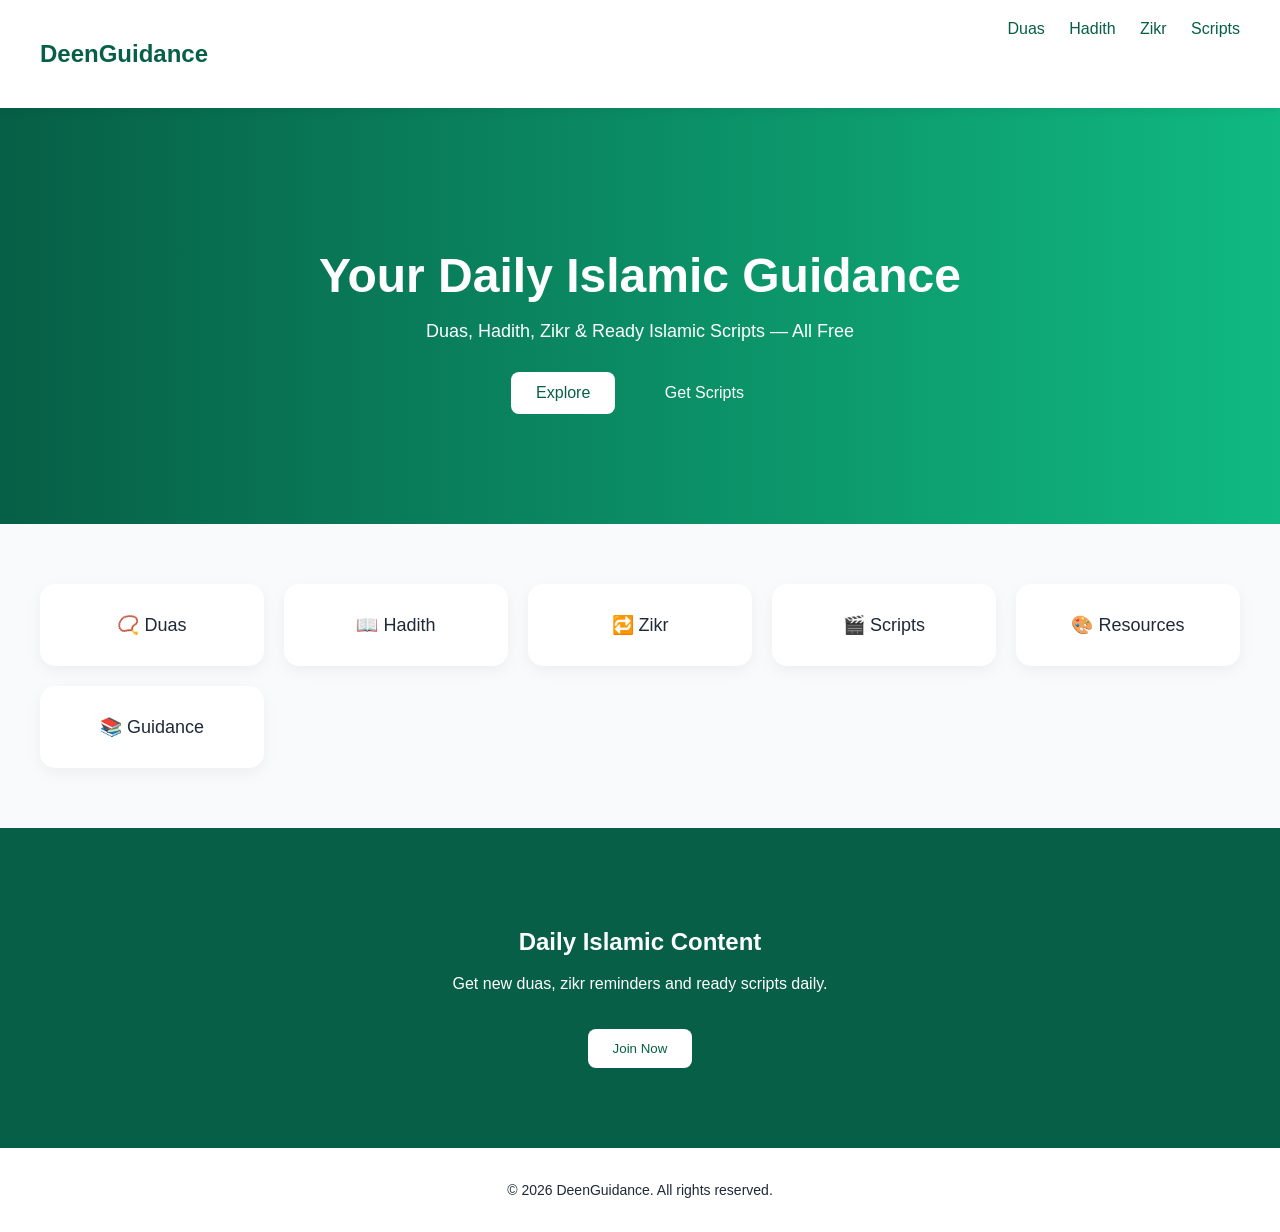
<file: Index.html>
<!DOCTYPE html>
<html lang="en">
<head>
  <meta charset="UTF-8">
  <title>DeenGuidance</title>
  <link rel="stylesheet" href="style.css">
</head>
<body>

  <!-- Navbar -->
  <header class="navbar">
    <h2 class="logo">DeenGuidance</h2>
    <nav>
      <a href="#">Duas</a>
      <a href="#">Hadith</a>
      <a href="#">Zikr</a>
      <a href="#">Scripts</a>
    </nav>
  </header>

  <!-- Hero -->
  <section class="hero">
    <h1>Your Daily Islamic Guidance</h1>
    <p>Duas, Hadith, Zikr & Ready Islamic Scripts — All Free</p>
    <div class="hero-buttons">
      <button class="primary">Explore</button>
      <button class="secondary">Get Scripts</button>
    </div>
  </section>

  <!-- Categories -->
  <section class="categories">
    <div class="card">📿 Duas</div>
    <div class="card">📖 Hadith</div>
    <div class="card">🔁 Zikr</div>
    <div class="card">🎬 Scripts</div>
    <div class="card">🎨 Resources</div>
    <div class="card">📚 Guidance</div>
  </section>

  <!-- Feature Section -->
  <section class="feature">
    <h2>Daily Islamic Content</h2>
    <p>Get new duas, zikr reminders and ready scripts daily.</p>
    <button>Join Now</button>
  </section>

  <!-- Footer -->
  <footer>
    <p>© 2026 DeenGuidance. All rights reserved.</p>
  </footer>

</body>
</html>
</file>
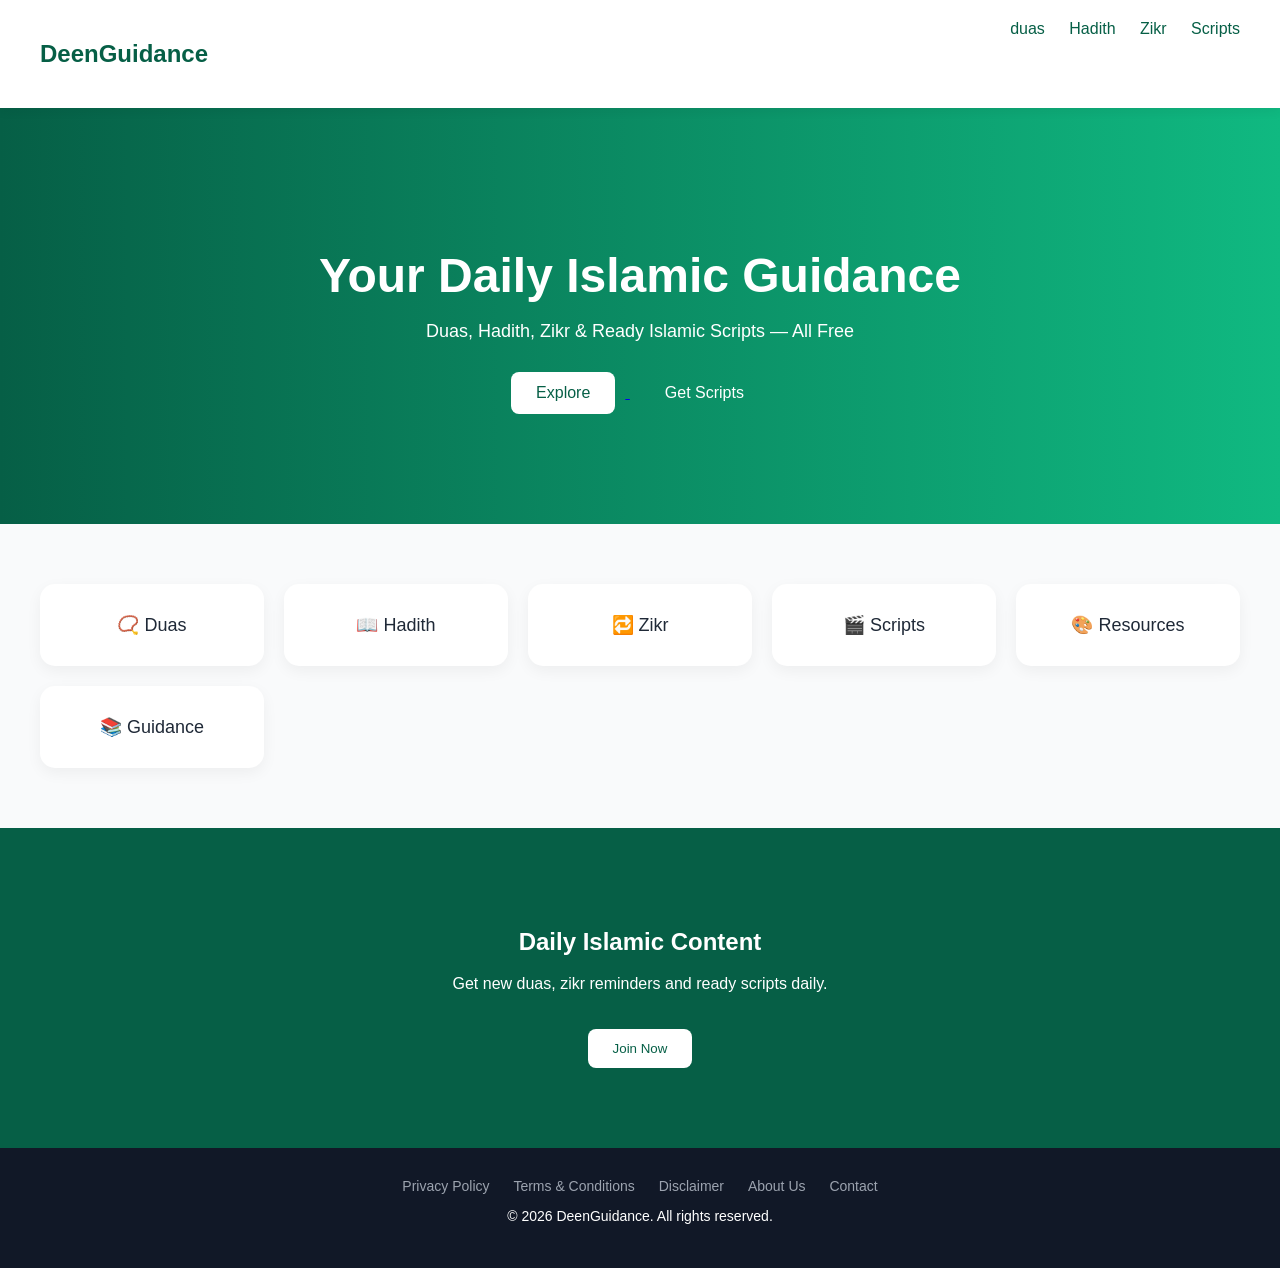
<file: index.html>
<!DOCTYPE html>
<html lang="en">
<head>
  <meta charset="UTF-8">
  <title>DeenGuidance</title>
  <link rel="stylesheet" href="style.css">
</head>
<body>

  <!-- Navbar -->
  <header class="navbar">
    <h2 class="logo">DeenGuidance</h2>
    <nav>
      <a href="duas.html">duas</a>
      <a href="#">Hadith</a>
      <a href="#">Zikr</a>
      <a href="#">Scripts</a>
    </nav>
  </header>

  <!-- Hero -->
  <section class="hero">
    <h1>Your Daily Islamic Guidance</h1>
    <p>Duas, Hadith, Zikr & Ready Islamic Scripts — All Free</p>
    <div class="hero-buttons">
      <a href="duas.html">
  <button class="primary">Explore</button>
      </a>
      <button class="secondary">Get Scripts</button>
    </div>
  </section>

  <!-- Categories -->
  <section class="categories">
    <div class="card">📿 Duas</div>
    <div class="card">📖 Hadith</div>
    <div class="card">🔁 Zikr</div>
    <div class="card">🎬 Scripts</div>
    <div class="card">🎨 Resources</div>
    <div class="card">📚 Guidance</div>
  </section>

  <!-- Feature Section -->
  <section class="feature">
    <h2>Daily Islamic Content</h2>
    <p>Get new duas, zikr reminders and ready scripts daily.</p>
    <button>Join Now</button>
  </section>

  <!-- Footer -->
  <footer class="footer">
  <div class="footer-links">
    <a href="privacy.html">Privacy Policy</a>
    <a href="terms.html">Terms & Conditions</a>
    <a href="disclaimer.html">Disclaimer</a>
    <a href="about.html">About Us</a>
    <a href="contact.html">Contact</a>
  </div>
  
  <p>© 2026 DeenGuidance. All rights reserved.</p>
  </footer>

</body>
</html>
</file>
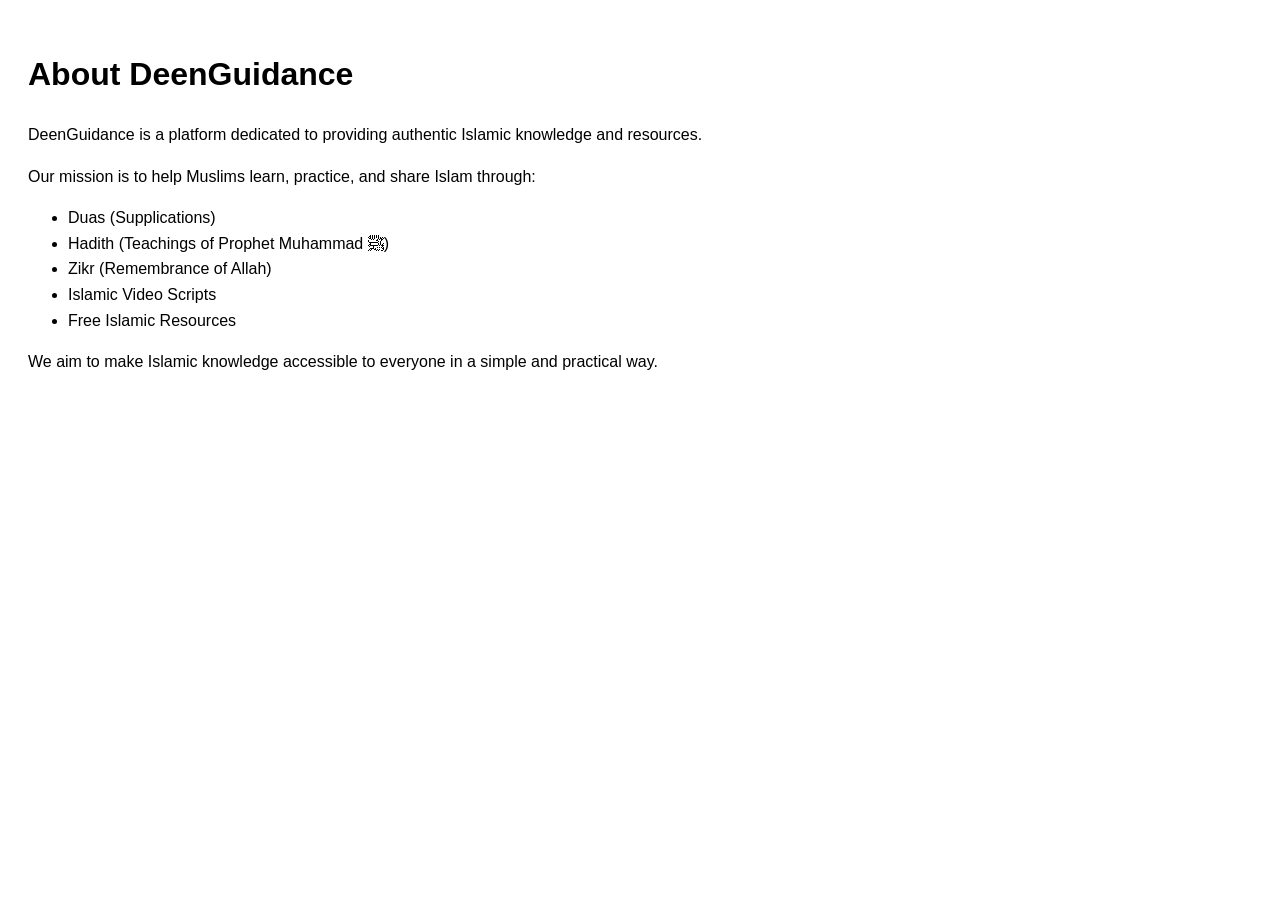
<file: about.html>
<!DOCTYPE html>
<html>
<head>
  <title>About Us - DeenGuidance</title>
</head>
<body style="font-family: Arial; padding: 20px; line-height: 1.6;">

<h1>About DeenGuidance</h1>

<p>DeenGuidance is a platform dedicated to providing authentic Islamic knowledge and resources.</p>

<p>Our mission is to help Muslims learn, practice, and share Islam through:</p>

<ul>
  <li>Duas (Supplications)</li>
  <li>Hadith (Teachings of Prophet Muhammad ﷺ)</li>
  <li>Zikr (Remembrance of Allah)</li>
  <li>Islamic Video Scripts</li>
  <li>Free Islamic Resources</li>
</ul>

<p>We aim to make Islamic knowledge accessible to everyone in a simple and practical way.</p>

</body>
</html>
</file>
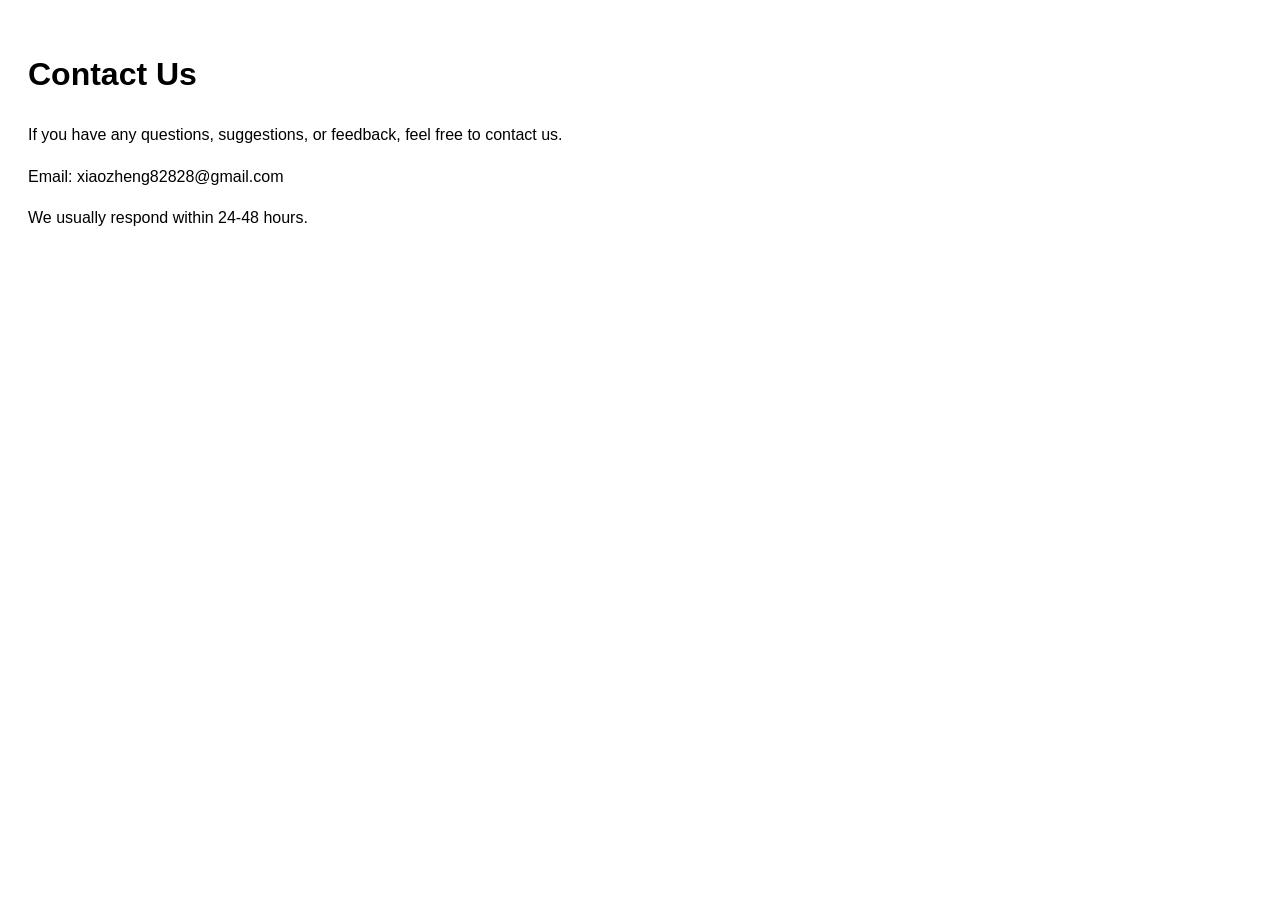
<file: contact.html>
<!DOCTYPE html>
<html>
<head>
  <title>Contact - DeenGuidance</title>
</head>
<body style="font-family: Arial; padding: 20px; line-height: 1.6;">

<h1>Contact Us</h1>

<p>If you have any questions, suggestions, or feedback, feel free to contact us.</p>

<p>Email: xiaozheng82828@gmail.com</p>

<p>We usually respond within 24-48 hours.</p>

</body>
</html>
</file>
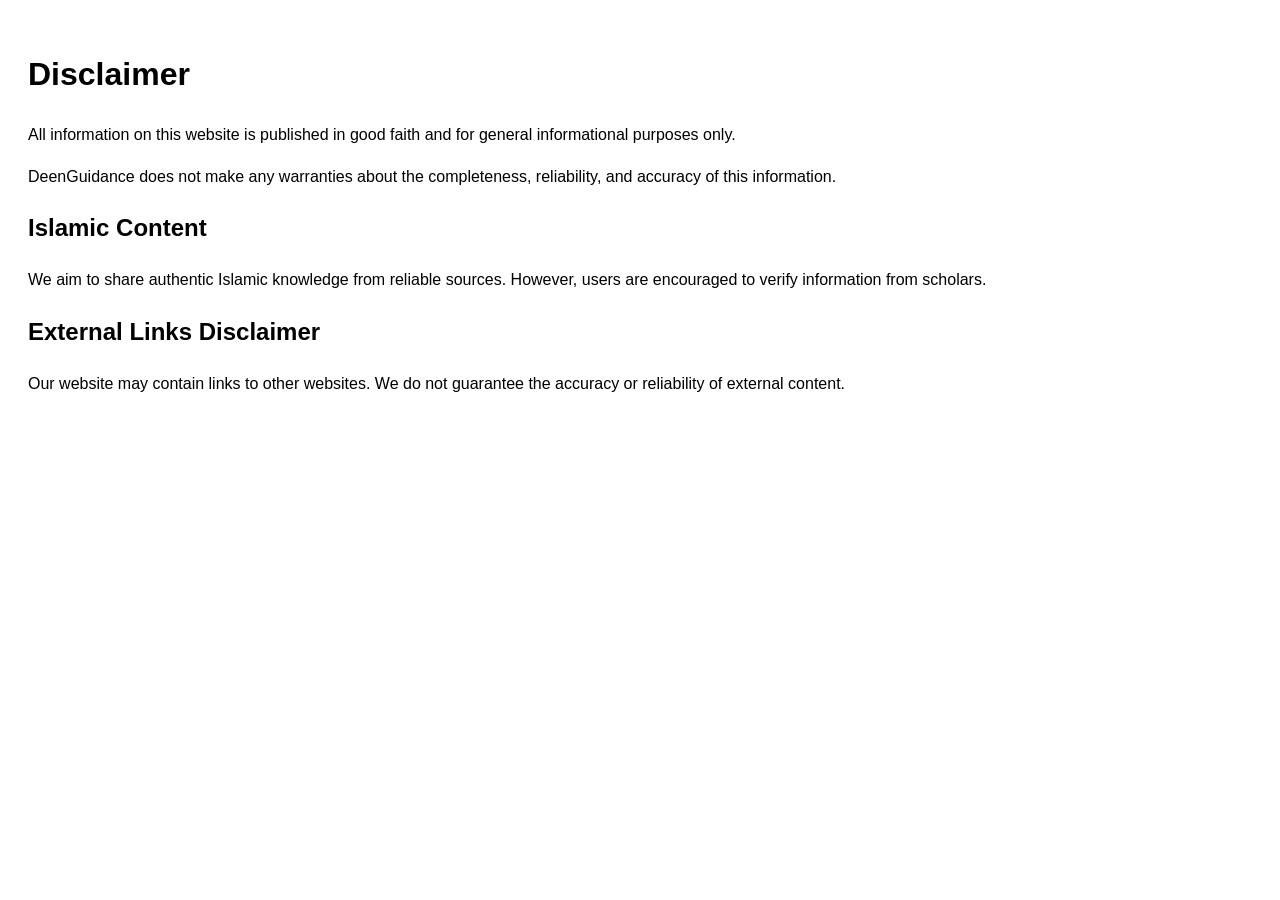
<file: disclaimer.html>
<!DOCTYPE html>
<html>
<head>
  <title>Disclaimer - DeenGuidance</title>
</head>
<body style="font-family: Arial; padding: 20px; line-height: 1.6;">

<h1>Disclaimer</h1>

<p>All information on this website is published in good faith and for general informational purposes only.</p>

<p>DeenGuidance does not make any warranties about the completeness, reliability, and accuracy of this information.</p>

<h2>Islamic Content</h2>
<p>We aim to share authentic Islamic knowledge from reliable sources. However, users are encouraged to verify information from scholars.</p>

<h2>External Links Disclaimer</h2>
<p>Our website may contain links to other websites. We do not guarantee the accuracy or reliability of external content.</p>

</body>
</html>
</file>
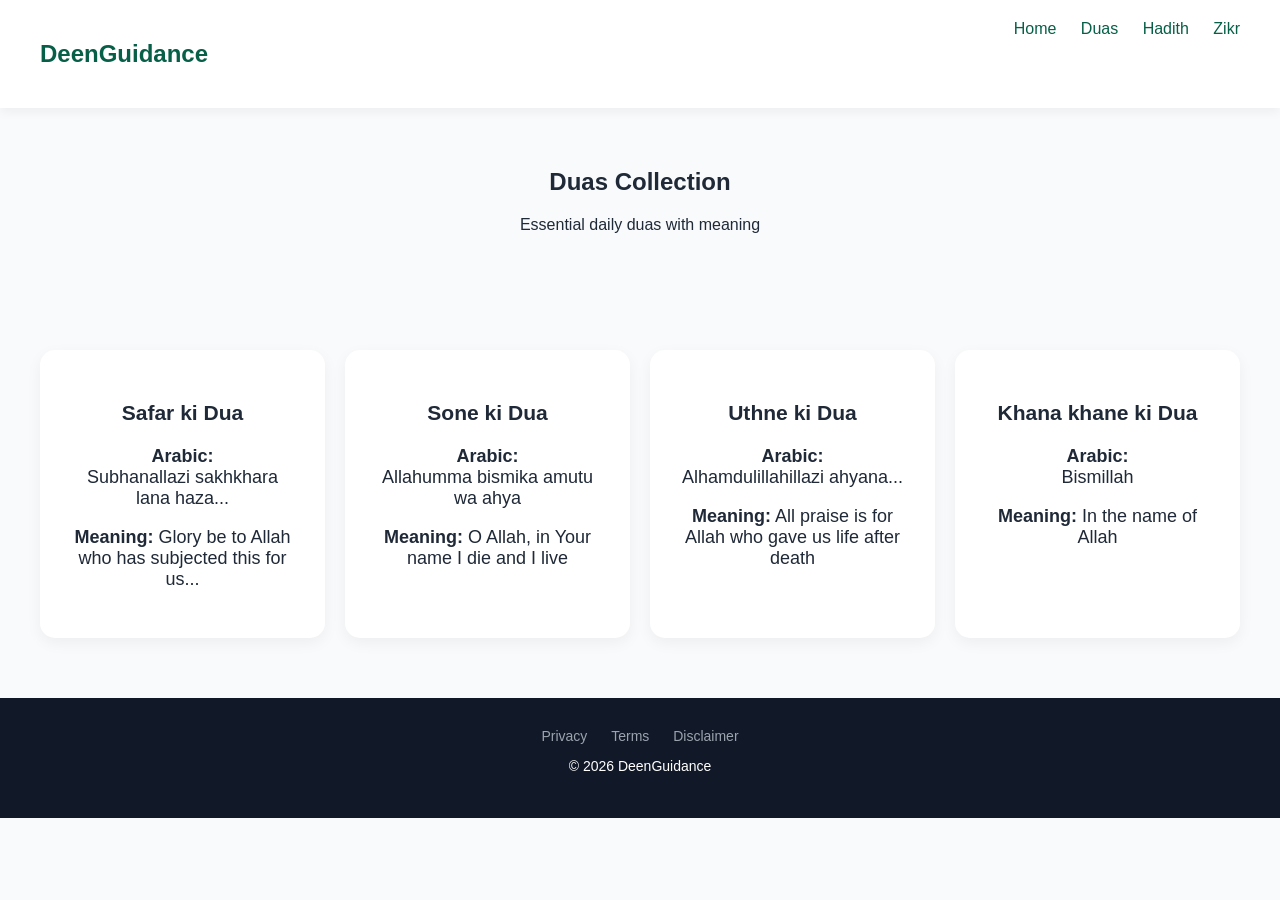
<file: duas.html>
<!DOCTYPE html>
<html lang="en">
<head>
  <meta charset="UTF-8">
  <title>Duas - DeenGuidance</title>
  <link rel="stylesheet" href="style.css">
</head>
<body>

<!-- Navbar -->
<header class="navbar">
  <h2 class="logo">DeenGuidance</h2>
  <nav>
    <a href="index.html">Home</a>
    <a href="duas.html">Duas</a>
    <a href="#">Hadith</a>
    <a href="#">Zikr</a>
  </nav>
</header>

<!-- Page Title -->
<section style="text-align:center; padding:40px;">
  <h1>Duas Collection</h1>
  <p>Essential daily duas with meaning</p>
</section>

<!-- Duas -->
<section class="categories">

  <!-- Dua Card -->
  <div class="card">
    <h3>Safar ki Dua</h3>
    <p><strong>Arabic:</strong><br>Subhanallazi sakhkhara lana haza...</p>
    <p><strong>Meaning:</strong> Glory be to Allah who has subjected this for us...</p>
  </div>

  <div class="card">
    <h3>Sone ki Dua</h3>
    <p><strong>Arabic:</strong><br>Allahumma bismika amutu wa ahya</p>
    <p><strong>Meaning:</strong> O Allah, in Your name I die and I live</p>
  </div>

  <div class="card">
    <h3>Uthne ki Dua</h3>
    <p><strong>Arabic:</strong><br>Alhamdulillahillazi ahyana...</p>
    <p><strong>Meaning:</strong> All praise is for Allah who gave us life after death</p>
  </div>

  <div class="card">
    <h3>Khana khane ki Dua</h3>
    <p><strong>Arabic:</strong><br>Bismillah</p>
    <p><strong>Meaning:</strong> In the name of Allah</p>
  </div>

</section>

<!-- Footer -->
<footer class="footer">
  <div class="footer-links">
    <a href="privacy.html">Privacy</a>
    <a href="terms.html">Terms</a>
    <a href="disclaimer.html">Disclaimer</a>
  </div>
  <p>© 2026 DeenGuidance</p>
</footer>

</body>
</html>
</file>
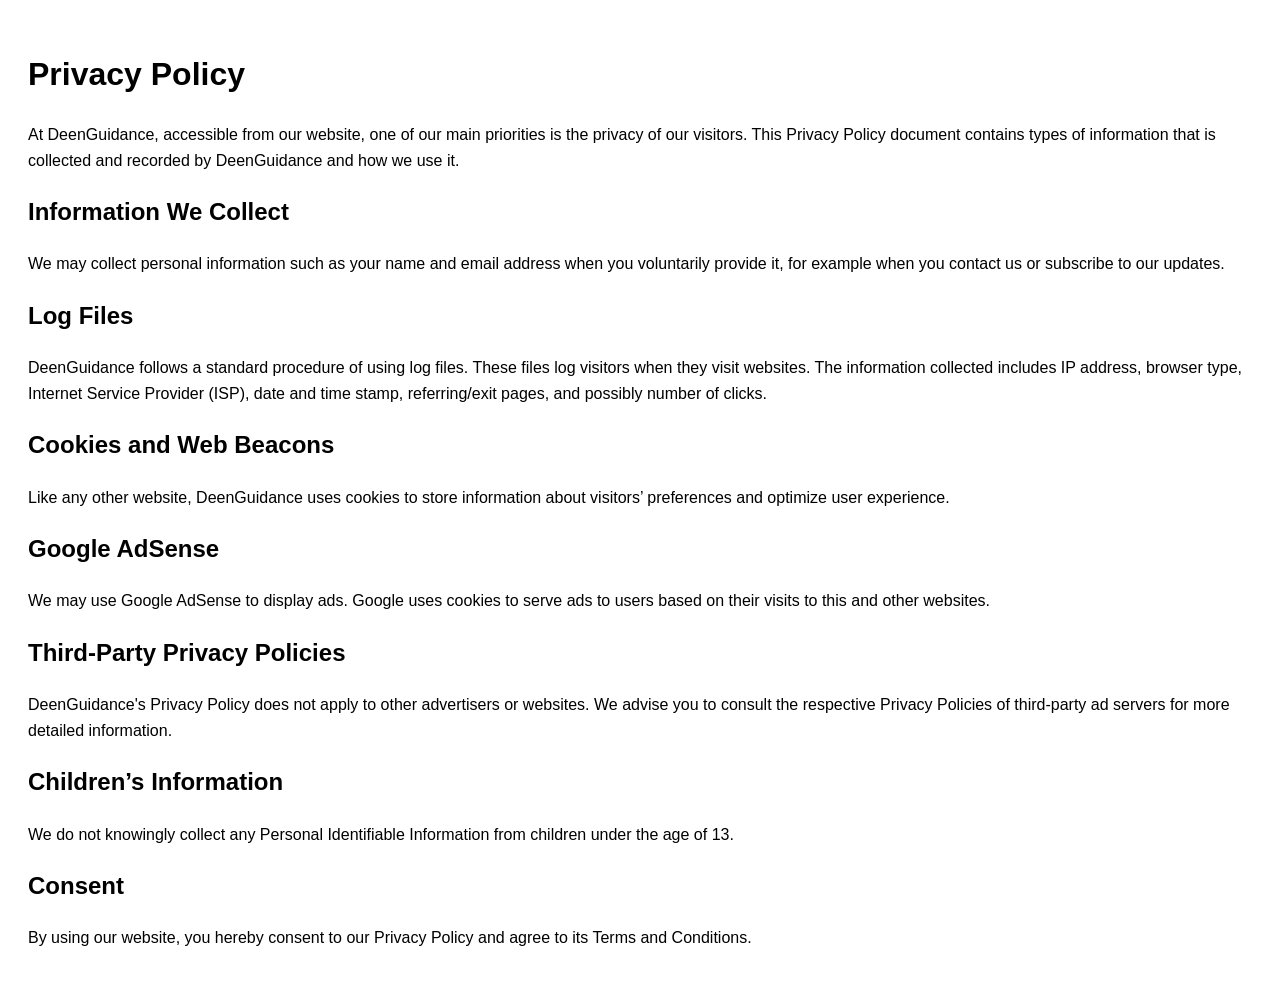
<file: privacy.html>
<!DOCTYPE html>
<html>
<head>
  <title>Privacy Policy - DeenGuidance</title>
</head>
<body style="font-family: Arial; padding: 20px; line-height: 1.6;">

<h1>Privacy Policy</h1>

<p>At DeenGuidance, accessible from our website, one of our main priorities is the privacy of our visitors. This Privacy Policy document contains types of information that is collected and recorded by DeenGuidance and how we use it.</p>

<h2>Information We Collect</h2>
<p>We may collect personal information such as your name and email address when you voluntarily provide it, for example when you contact us or subscribe to our updates.</p>

<h2>Log Files</h2>
<p>DeenGuidance follows a standard procedure of using log files. These files log visitors when they visit websites. The information collected includes IP address, browser type, Internet Service Provider (ISP), date and time stamp, referring/exit pages, and possibly number of clicks.</p>

<h2>Cookies and Web Beacons</h2>
<p>Like any other website, DeenGuidance uses cookies to store information about visitors’ preferences and optimize user experience.</p>

<h2>Google AdSense</h2>
<p>We may use Google AdSense to display ads. Google uses cookies to serve ads to users based on their visits to this and other websites.</p>

<h2>Third-Party Privacy Policies</h2>
<p>DeenGuidance's Privacy Policy does not apply to other advertisers or websites. We advise you to consult the respective Privacy Policies of third-party ad servers for more detailed information.</p>

<h2>Children’s Information</h2>
<p>We do not knowingly collect any Personal Identifiable Information from children under the age of 13.</p>

<h2>Consent</h2>
<p>By using our website, you hereby consent to our Privacy Policy and agree to its Terms and Conditions.</p>

</body>
</html>
</file>
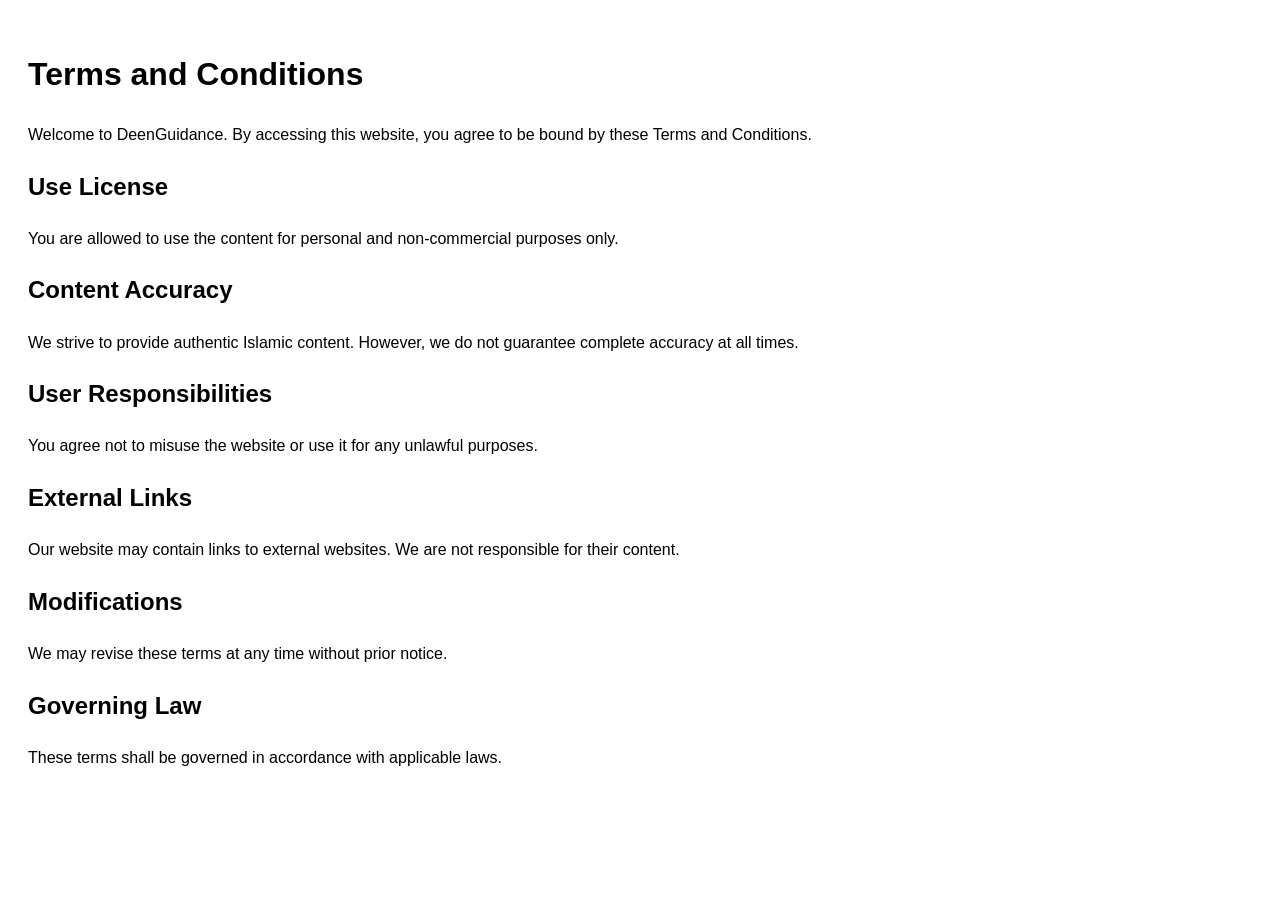
<file: terms.html>
<!DOCTYPE html>
<html>
<head>
  <title>Terms & Conditions - DeenGuidance</title>
</head>
<body style="font-family: Arial; padding: 20px; line-height: 1.6;">

<h1>Terms and Conditions</h1>

<p>Welcome to DeenGuidance. By accessing this website, you agree to be bound by these Terms and Conditions.</p>

<h2>Use License</h2>
<p>You are allowed to use the content for personal and non-commercial purposes only.</p>

<h2>Content Accuracy</h2>
<p>We strive to provide authentic Islamic content. However, we do not guarantee complete accuracy at all times.</p>

<h2>User Responsibilities</h2>
<p>You agree not to misuse the website or use it for any unlawful purposes.</p>

<h2>External Links</h2>
<p>Our website may contain links to external websites. We are not responsible for their content.</p>

<h2>Modifications</h2>
<p>We may revise these terms at any time without prior notice.</p>

<h2>Governing Law</h2>
<p>These terms shall be governed in accordance with applicable laws.</p>

</body>
</html>
</file>
<file: style.css>
body {
  margin: 0;
  font-family: 'Segoe UI', sans-serif;
  background: #f9fafb;
  color: #1f2937;
}

/* Navbar */
.navbar {
  display: flex;
  justify-content: space-between;
  padding: 20px 40px;
  background: white;
  box-shadow: 0 4px 10px rgba(0,0,0,0.05);
  position: sticky;
  top: 0;
}

.logo {
  color: #065f46;
}

nav a {
  margin-left: 20px;
  text-decoration: none;
  color: #065f46;
  font-weight: 500;
  transition: 0.3s;
}

nav a:hover {
  color: #10b981;
}

/* Hero */
.hero {
  text-align: center;
  padding: 100px 20px;
  background: linear-gradient(to right, #065f46, #10b981);
  color: white;
}

.hero h1 {
  font-size: 48px;
  margin-bottom: 10px;
}

.hero p {
  margin-bottom: 20px;
  font-size: 18px;
}

.hero-buttons button {
  margin: 10px;
  padding: 12px 25px;
  border: none;
  border-radius: 8px;
  cursor: pointer;
  font-size: 16px;
}

.primary {
  background: white;
  color: #065f46;
}

.secondary {
  background: transparent;
  border: 2px solid white;
  color: white;
}

/* Categories */
.categories {
  display: grid;
  grid-template-columns: repeat(auto-fit, minmax(200px, 1fr));
  gap: 20px;
  padding: 60px 40px;
}

.card {
  background: white;
  padding: 30px;
  text-align: center;
  border-radius: 15px;
  font-size: 18px;
  font-weight: 500;
  box-shadow: 0 5px 15px rgba(0,0,0,0.05);
  transition: 0.3s;
}

.card:hover {
  transform: translateY(-8px);
}

/* Feature Section */
.feature {
  text-align: center;
  padding: 80px 20px;
  background: #065f46;
  color: white;
}

.feature button {
  margin-top: 20px;
  padding: 12px 25px;
  background: white;
  color: #065f46;
  border: none;
  border-radius: 8px;
  cursor: pointer;
}

/* Footer */
footer {
  text-align: center;
  padding: 20px;
  background: white;
  font-size: 14px;
}
.footer {
  background: #111827;
  color: white;
  text-align: center;
  padding: 30px 20px;
}

.footer-links {
  margin-bottom: 10px;
}

.footer-links a {
  color: #9ca3af;
  margin: 0 10px;
  text-decoration: none;
  font-size: 14px;
}

.footer-links a:hover {
  color: white;
}
</file>
